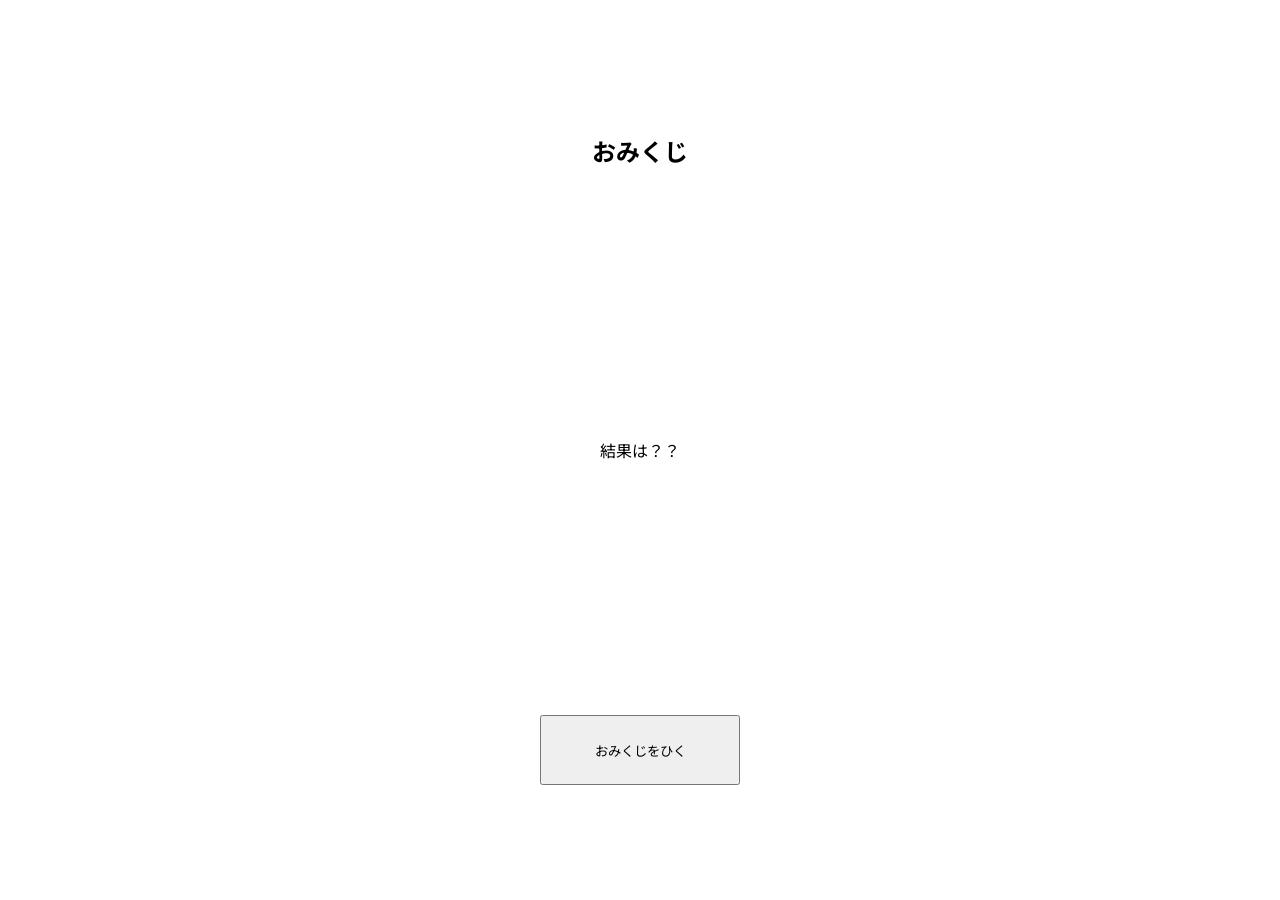
<file: index.html>
<!DOCTYPE html>
<html lang="ja">

<head>
  <meta charset="UTF-8">
  <meta name="viewport" content="width=device-width, initial-scale=1.0">
  <title>おみくじ</title>
  <link href="https://fonts.googleapis.com/css?family=Noto+Sans+JP" rel="stylesheet" />
  <link rel="stylesheet" href="css/style.css">
</head>

<body>
  <main>

    <section class="title_section">
      <h1>おみくじ</h1>
    </section>

    <section class="result_section" id="result">
      <p>結果は？？</p>
    </section>

    <section class="button_section">
      <button id="button">おみくじをひく</button>
    </section>

  </main>

  <script src="https://ajax.googleapis.com/ajax/libs/jquery/3.6.0/jquery.min.js"></script>
  <script src="js/main.js"></script>
</body>

</html>
</file>
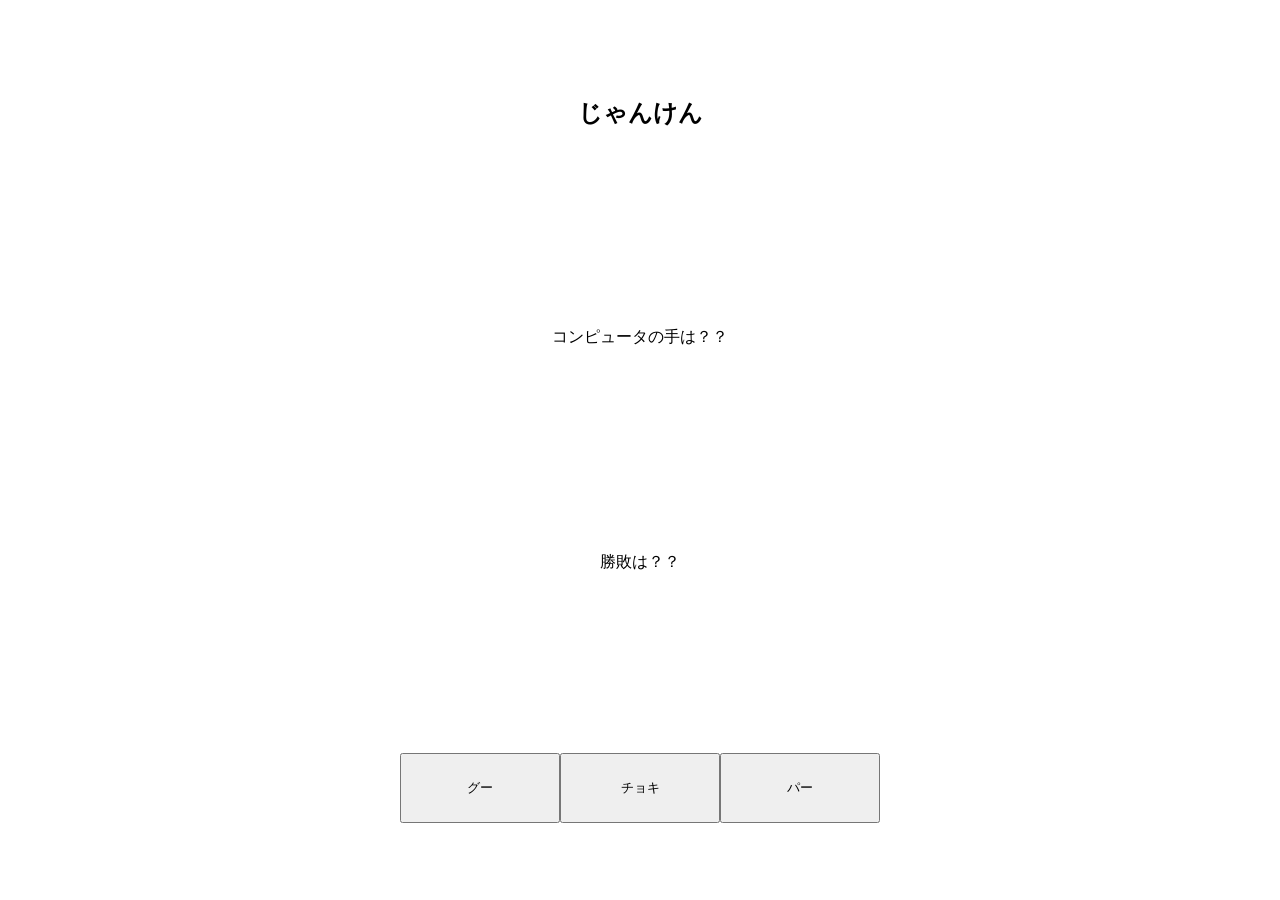
<file: janken.html>
<!DOCTYPE html>
<html lang="ja">

  <head>
    <meta charset="UTF-8">
    <meta name="viewport" content="width=device-width, initial-scale=1.0">
    <title>じゃんけん</title>
    <link href="https://fonts.googleapis.com/css?family=Noto+Sans+JP" rel="stylesheet" />
    <link rel="stylesheet" href="css/janken.css">
  </head>

  <body>
    <main>

      <section>
        <h1>じゃんけん</h1>
      </section>

      <section class="computer_section">
        <p id="computer">コンピュータの手は？？</p>
      </section>

      <section>
        <p id="result">勝敗は？？</p>
      </section>

      <section>
        <button id="gu">グー</button>
        <button id="choki">チョキ</button>
        <button id="pa">パー</button>
      </section>

    </main>
    <script src="https://ajax.googleapis.com/ajax/libs/jquery/3.6.0/jquery.min.js"></script>
    <script src="js/janken.js"></script>
  </body>

</html>
</file>
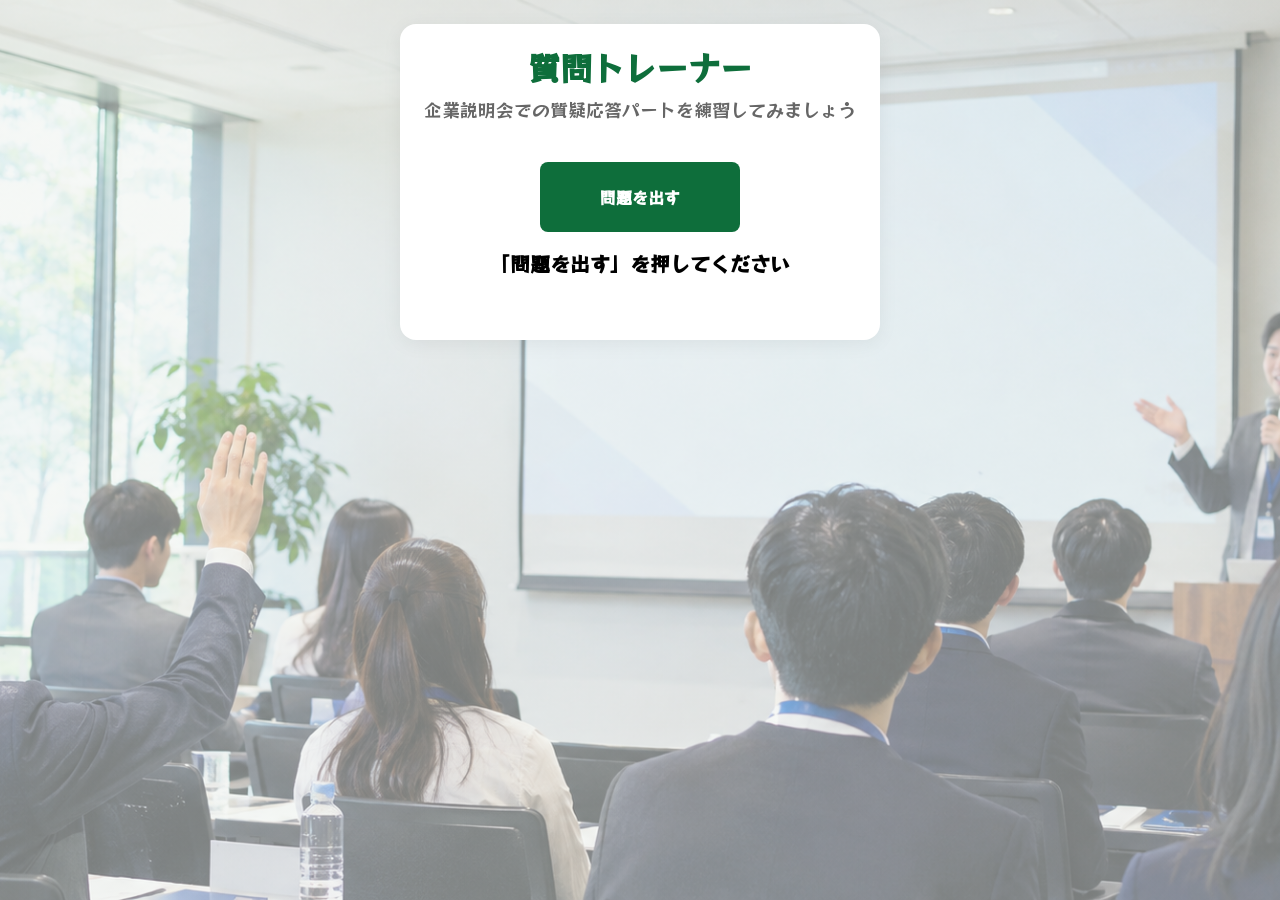
<file: quiz.html>
<!DOCTYPE html>
<html lang="ja">

<head>
  <meta charset="UTF-8">
  <meta name="viewport" content="width=device-width, initial-scale=1.0">
  <title>質問トレーナー</title>
  <link rel="preconnect" href="https://fonts.googleapis.com">
  <link rel="preconnect" href="https://fonts.gstatic.com" crossorigin>
  <link href="https://fonts.googleapis.com/css2?family=DotGothic16&family=Potta+One&family=RocknRoll+One&family=Yuji+Syuku&display=swap" rel="stylesheet">
  <link rel="stylesheet" href="css/quiz.css">
</head>

<body>
  <main>

    <!-- ① タイトル -->
    <section class="title_section">
      <h1>質問トレーナー</h1>
      <p class="lead">企業説明会での質疑応答パートを練習してみましょう</p>
    </section>

    <!-- ② 問題ボタンと問題文（じゃんけんの「コンピュータの手は？？」の場所） -->
    <section class="question_section">
      <button id="question_btn">問題を出す</button>
      <p id="question">「問題を出す」を押してください</p>
    </section>

    <!-- ③ 選択肢のボタン（じゃんけんのグー・チョキ・パーの場所） -->
    <section class="choice_section hidden">
      <button id="btn1">選択肢1</button>
      <button id="btn2">選択肢2</button>
      <button id="btn3">選択肢3</button>
    </section>

    <!-- ④ 結果コメント（じゃんけんの「勝敗は？？」の場所） -->
    <section class="result_section">
      <p id="result"></p>
    </section>

  </main>
  <script src="https://ajax.googleapis.com/ajax/libs/jquery/3.6.0/jquery.min.js"></script>
  <script src="js/quiz.js"></script>
</body>

</html>
</file>
<file: css/style.css>
* {
  margin: 0;
  box-sizing: border-box;
  font-family: "Noto Sans JP", sans-serif;
}

button {
  width: 200px;
  height: 70px;
}

main {
  max-width: 480px;
  height: 100vh;
  margin: 0 auto;
}

section {
  height: calc(100vh/3);
  display: flex;
  justify-content: center;
  align-items: center;
}
</file>
<file: css/janken.css>
* {
  margin: 0;
  box-sizing: border-box;
}

button {
  width: 200px;
  height: 70px;
}

main {
  max-width: 480px;
  height: 100vh;
  margin: 0 auto;
}

section {
  height: calc(100vh/4);
  display: flex;
  justify-content: center;
  align-items: center;
}
</file>
<file: css/quiz.css>
* {
  margin: 0;
  box-sizing: border-box;
  font-family: "RocknRoll One", sans-serif;
}

body {
  background-color: #eef3ef;
  /* 案A：イラスト（使うときは、下の行の前後を外す） */
  /* background-image: url(../images/bg_session.svg); */
  
  /* 案B：写真 */
  background-image:
    linear-gradient(rgba(238, 243, 239, 0.5), rgba(238, 243, 239, 0.5)),
    url(../images/bg_photo.png);
  background-size: cover;
  background-position: center;
  background-attachment: fixed;
}

button {
  width: 200px;
  height: 70px;
  border: none;
  border-radius: 8px;
  cursor: pointer;
  transition: background-color 0.2s, transform 0.1s;
}

main {
  max-width: 480px;
  width: calc(100% - 32px);
  margin: 24px auto;
  background-color: white;
  border-radius: 16px;
  box-shadow: 0 4px 20px rgba(0, 0, 0, 0.06);
}

section {
  padding: 20px;
  display: flex;
  justify-content: center;
  align-items: center;
}

/* タイトルを少し小さく、緑に */
h1 {
  font-size: 32px;
  color: #0e6e3b;
}

/* タイトルと説明文を縦に並べる */
.title_section {
  flex-direction: column;
  gap: 6px;
}

/* 説明文は小さく、少し薄い色に */
.lead {
  font-size: 18px;
  color: #666;
}

/* ② 問題ボタンと問題文を縦に並べる */
.question_section {
  flex-direction: column;
  gap: 16px;
  text-align: center;
}

/* 問題ボタンをB-JETの緑に */
#question_btn {
  background-color: #0e6e3b;
  color: white;
  font-weight: bold;
  font-size: 16px;
}

/* ③ 選択肢ボタン：文章が長いので縦に並べる */
.choice_section {
  flex-direction: column;
  gap: 10px;
}

.choice_section button {
  width: 100%;
  height: auto;
  min-height: 56px;
  padding: 10px 16px;
  font-size: 15px;
  line-height: 1.5;
  background-color: white;
  border: 2px solid #d5e3da;
  text-align: left;
}
.choice_section button:hover {
  background-color: #eef6f0;
  border-color: #0e6e3b;
}

button:active {
  transform: scale(0.98);
}

/* 問題を出す前は選択肢を隠す */
.hidden {
  display: none;
}

/* 選んだ選択肢 */
.choice_section button.selected {
  background-color: #e3f1e7;
  border-color: #0e6e3b;
  font-weight: bold;
}

/* ④ 結果コメント */
.result_section {
  text-align: center;
}

/* 問題文を大きく */
#question {
  font-size: 20px;
  font-weight: bold;
  line-height: 1.6;
}

/* コメントを吹き出しに */
#result {
  font-size: 16px;
  line-height: 1.6;
  background-color: #f3f7f4;
  border-radius: 16px;
  padding: 16px 20px;
  text-align: left;
  width: 100%;
  position: relative;
}

/* コメントの上に見出しを付ける */
#result::before {
  content: "企業からの見え方";
  display: block;
  font-size: 12px;
  font-weight: bold;
  color: #0e6e3b;
  margin-bottom: 4px;
}

/* 吹き出しのしっぽ */
#result::after {
  content: "";
  position: absolute;
  top: -12px;
  left: 32px;
  border-left: 12px solid transparent;
  border-right: 12px solid transparent;
  border-bottom: 12px solid #f3f7f4;
}

/* コメントが空のときは枠を出さない */
#result:empty {
  display: none;
}
</file>
